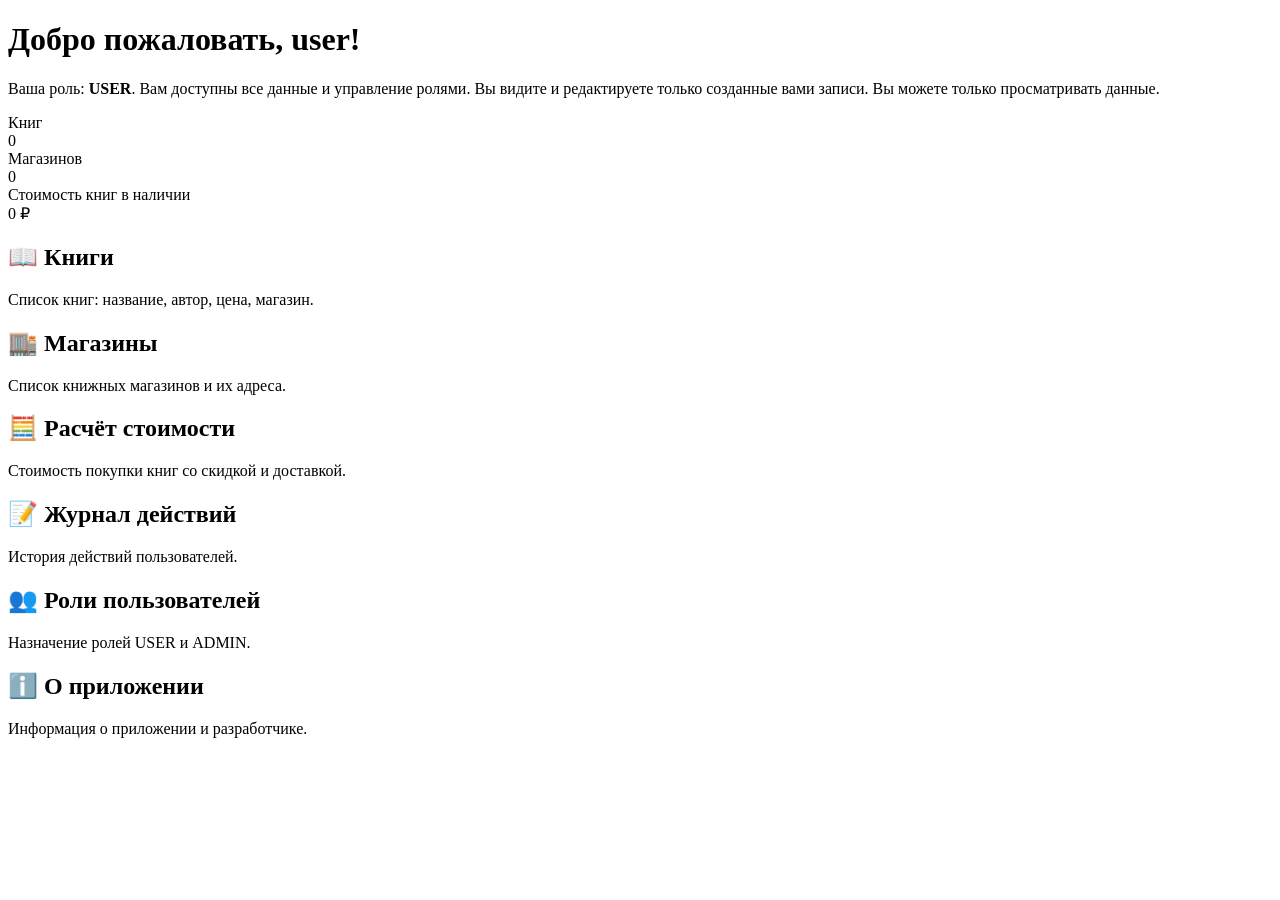
<file: src/main/resources/templates/index.html>
<!DOCTYPE html>
<html lang="ru" xmlns:th="http://www.thymeleaf.org">
<head th:replace="~{fragments/layout :: head('Главная')}"></head>
<body>
<nav th:replace="~{fragments/layout :: navbar}"></nav>

<main class="container">
    <h1 class="h3">Добро пожаловать, <span th:text="${user.username}">user</span>!</h1>
    <p class="text-muted">
        Ваша роль: <b th:text="${user.role}">USER</b>.
        <span th:switch="${user.role.name()}">
            <span th:case="'ADMIN'">Вам доступны все данные и управление ролями.</span>
            <span th:case="'USER'">Вы видите и редактируете только созданные вами записи.</span>
            <span th:case="*">Вы можете только просматривать данные.</span>
        </span>
    </p>

    <!-- Краткая статистика -->
    <div class="row g-3 mb-4">
        <div class="col-md-4">
            <div class="card shadow-sm">
                <div class="card-body">
                    <div class="text-muted">Книг</div>
                    <div class="stat-value" th:text="${bookCount}">0</div>
                </div>
            </div>
        </div>
        <div class="col-md-4">
            <div class="card shadow-sm">
                <div class="card-body">
                    <div class="text-muted">Магазинов</div>
                    <div class="stat-value" th:text="${storeCount}">0</div>
                </div>
            </div>
        </div>
        <div class="col-md-4">
            <div class="card shadow-sm">
                <div class="card-body">
                    <div class="text-muted">Стоимость книг в наличии</div>
                    <div class="stat-value"
                         th:text="${#numbers.formatDecimal(totalValue, 1, 'WHITESPACE', 2, 'COMMA')} + ' ₽'">0 ₽</div>
                </div>
            </div>
        </div>
    </div>

    <!-- Разделы приложения -->
    <div class="row g-3">
        <div class="col-md-4">
            <a th:href="@{/books}" class="card shadow-sm text-decoration-none h-100">
                <div class="card-body">
                    <h2 class="h5">📖 Книги</h2>
                    <p class="text-muted mb-0">Список книг: название, автор, цена, магазин.</p>
                </div>
            </a>
        </div>
        <div class="col-md-4">
            <a th:href="@{/stores}" class="card shadow-sm text-decoration-none h-100">
                <div class="card-body">
                    <h2 class="h5">🏬 Магазины</h2>
                    <p class="text-muted mb-0">Список книжных магазинов и их адреса.</p>
                </div>
            </a>
        </div>
        <div class="col-md-4">
            <a th:href="@{/calculator}" class="card shadow-sm text-decoration-none h-100">
                <div class="card-body">
                    <h2 class="h5">🧮 Расчёт стоимости</h2>
                    <p class="text-muted mb-0">Стоимость покупки книг со скидкой и доставкой.</p>
                </div>
            </a>
        </div>
        <div class="col-md-4">
            <a th:href="@{/logs}" class="card shadow-sm text-decoration-none h-100">
                <div class="card-body">
                    <h2 class="h5">📝 Журнал действий</h2>
                    <p class="text-muted mb-0">История действий пользователей.</p>
                </div>
            </a>
        </div>
        <div class="col-md-4" th:if="${user.role.name() == 'ADMIN'}">
            <a th:href="@{/admin/users}" class="card shadow-sm text-decoration-none h-100">
                <div class="card-body">
                    <h2 class="h5">👥 Роли пользователей</h2>
                    <p class="text-muted mb-0">Назначение ролей USER и ADMIN.</p>
                </div>
            </a>
        </div>
        <div class="col-md-4">
            <a th:href="@{/about}" class="card shadow-sm text-decoration-none h-100">
                <div class="card-body">
                    <h2 class="h5">ℹ️ О приложении</h2>
                    <p class="text-muted mb-0">Информация о приложении и разработчике.</p>
                </div>
            </a>
        </div>
    </div>
</main>

<footer th:replace="~{fragments/layout :: footer}"></footer>
</body>
</html>
</file>
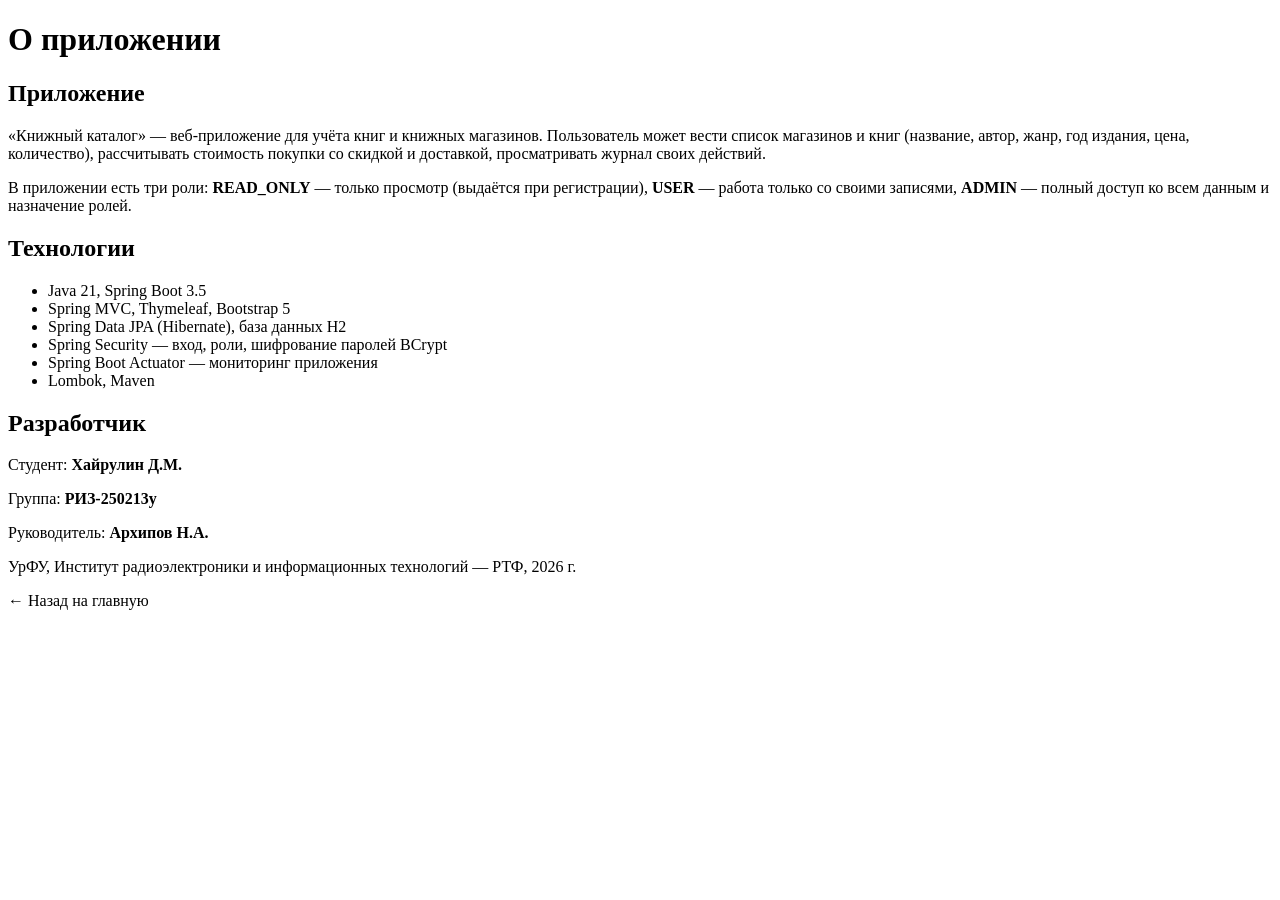
<file: src/main/resources/templates/about.html>
<!DOCTYPE html>
<html lang="ru" xmlns:th="http://www.thymeleaf.org">
<head th:replace="~{fragments/layout :: head('О приложении')}"></head>
<body>
<nav th:replace="~{fragments/layout :: navbar}"></nav>

<main class="container">
    <div class="card shadow-sm">
        <div class="card-body p-4">
            <h1 class="h3 mb-3">О приложении</h1>

            <h2 class="h5">Приложение</h2>
            <p>
                «Книжный каталог» — веб-приложение для учёта книг и книжных магазинов.
                Пользователь может вести список магазинов и книг (название, автор, жанр, год издания,
                цена, количество), рассчитывать стоимость покупки со скидкой и доставкой,
                просматривать журнал своих действий.
            </p>
            <p>
                В приложении есть три роли: <b>READ_ONLY</b> — только просмотр (выдаётся при регистрации),
                <b>USER</b> — работа только со своими записями, <b>ADMIN</b> — полный доступ ко всем данным
                и назначение ролей.
            </p>

            <h2 class="h5">Технологии</h2>
            <ul>
                <li>Java 21, Spring Boot 3.5</li>
                <li>Spring MVC, Thymeleaf, Bootstrap 5</li>
                <li>Spring Data JPA (Hibernate), база данных H2</li>
                <li>Spring Security — вход, роли, шифрование паролей BCrypt</li>
                <li>Spring Boot Actuator — мониторинг приложения</li>
                <li>Lombok, Maven</li>
            </ul>

            <h2 class="h5">Разработчик</h2>
            <p class="mb-1">Студент: <b>Хайрулин Д.М.</b></p>
            <p class="mb-1">Группа: <b>РИЗ-250213у</b></p>
            <p class="mb-1">Руководитель: <b>Архипов Н.А.</b></p>
            <p>УрФУ, Институт радиоэлектроники и информационных технологий — РТФ, 2026 г.</p>

            <a th:href="@{/}" class="btn btn-secondary">← Назад на главную</a>
        </div>
    </div>
</main>

<footer th:replace="~{fragments/layout :: footer}"></footer>
</body>
</html>
</file>
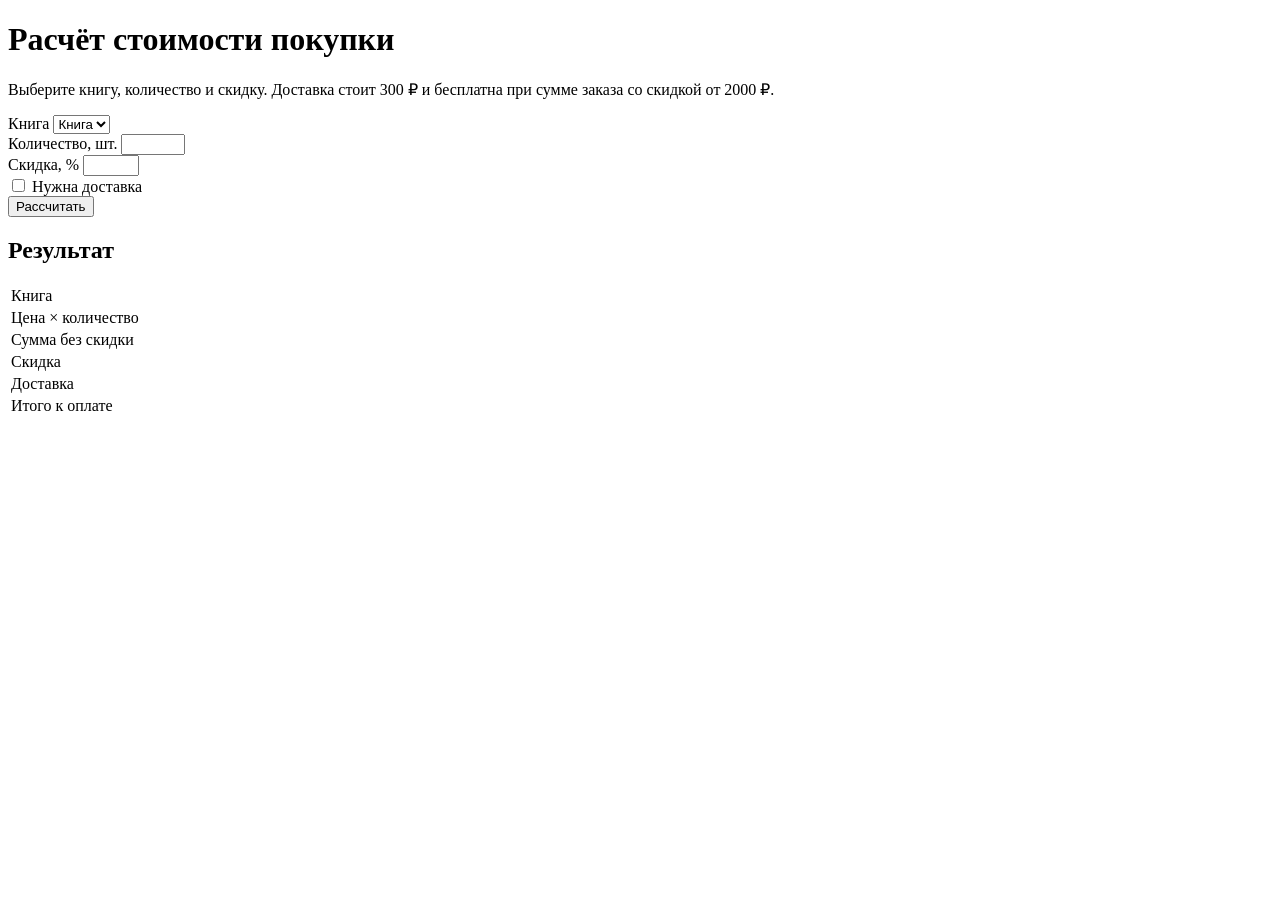
<file: src/main/resources/templates/calculator.html>
<!DOCTYPE html>
<html lang="ru" xmlns:th="http://www.thymeleaf.org">
<head th:replace="~{fragments/layout :: head('Расчёт стоимости')}"></head>
<body>
<nav th:replace="~{fragments/layout :: navbar}"></nav>

<main class="container" style="max-width: 900px">
    <h1 class="h3 mb-3">Расчёт стоимости покупки</h1>
    <p class="text-muted">
        Выберите книгу, количество и скидку. Доставка стоит 300 ₽ и бесплатна при сумме заказа
        со скидкой от 2000 ₽.
    </p>

    <div th:if="${error}" class="alert alert-danger" th:text="${error}"></div>

    <div class="row g-4">
        <div class="col-md-6">
            <div class="card shadow-sm">
                <div class="card-body p-4">
                    <form th:action="@{/calculator}" method="post">
                        <div class="mb-3">
                            <label for="bookId" class="form-label">Книга</label>
                            <select id="bookId" name="bookId" class="form-select" required>
                                <option th:each="b : ${books}" th:value="${b.id}"
                                        th:selected="${b.id == bookId}"
                                        th:text="${b.title} + ' — ' + ${#numbers.formatDecimal(b.price, 1, 'WHITESPACE', 2, 'COMMA')} + ' ₽'">
                                    Книга
                                </option>
                            </select>
                        </div>
                        <div class="mb-3">
                            <label for="quantity" class="form-label">Количество, шт.</label>
                            <input type="number" id="quantity" name="quantity" class="form-control"
                                   min="1" max="1000" required th:value="${quantity ?: 1}">
                        </div>
                        <div class="mb-3">
                            <label for="discount" class="form-label">Скидка, %</label>
                            <input type="number" id="discount" name="discount" class="form-control"
                                   min="0" max="100" required th:value="${discount ?: 0}">
                        </div>
                        <div class="form-check mb-4">
                            <input type="checkbox" id="delivery" name="delivery" value="true" class="form-check-input"
                                   th:checked="${delivery}">
                            <label for="delivery" class="form-check-label">Нужна доставка</label>
                        </div>
                        <button type="submit" class="btn btn-primary" th:disabled="${#lists.isEmpty(books)}">
                            Рассчитать
                        </button>
                    </form>
                </div>
            </div>
        </div>

        <div class="col-md-6" th:if="${result}">
            <div class="card shadow-sm border-success">
                <div class="card-body p-4">
                    <h2 class="h5 mb-3">Результат</h2>
                    <table class="table mb-0">
                        <tr>
                            <td>Книга</td>
                            <td class="text-end" th:text="${result.bookTitle}"></td>
                        </tr>
                        <tr>
                            <td>Цена × количество</td>
                            <td class="text-end"
                                th:text="${#numbers.formatDecimal(result.price, 1, 'WHITESPACE', 2, 'COMMA')} + ' × ' + ${result.quantity}"></td>
                        </tr>
                        <tr>
                            <td>Сумма без скидки</td>
                            <td class="text-end"
                                th:text="${#numbers.formatDecimal(result.subtotal, 1, 'WHITESPACE', 2, 'COMMA')} + ' ₽'"></td>
                        </tr>
                        <tr>
                            <td>Скидка <span th:text="${result.discountPercent} + '%'"></span></td>
                            <td class="text-end"
                                th:text="'− ' + ${#numbers.formatDecimal(result.discountSum, 1, 'WHITESPACE', 2, 'COMMA')} + ' ₽'"></td>
                        </tr>
                        <tr>
                            <td>Доставка</td>
                            <td class="text-end"
                                th:text="${#numbers.formatDecimal(result.deliveryPrice, 1, 'WHITESPACE', 2, 'COMMA')} + ' ₽'"></td>
                        </tr>
                        <tr class="table-success fw-bold">
                            <td>Итого к оплате</td>
                            <td class="text-end"
                                th:text="${#numbers.formatDecimal(result.total, 1, 'WHITESPACE', 2, 'COMMA')} + ' ₽'"></td>
                        </tr>
                    </table>
                </div>
            </div>
        </div>
    </div>
</main>

<footer th:replace="~{fragments/layout :: footer}"></footer>
</body>
</html>
</file>
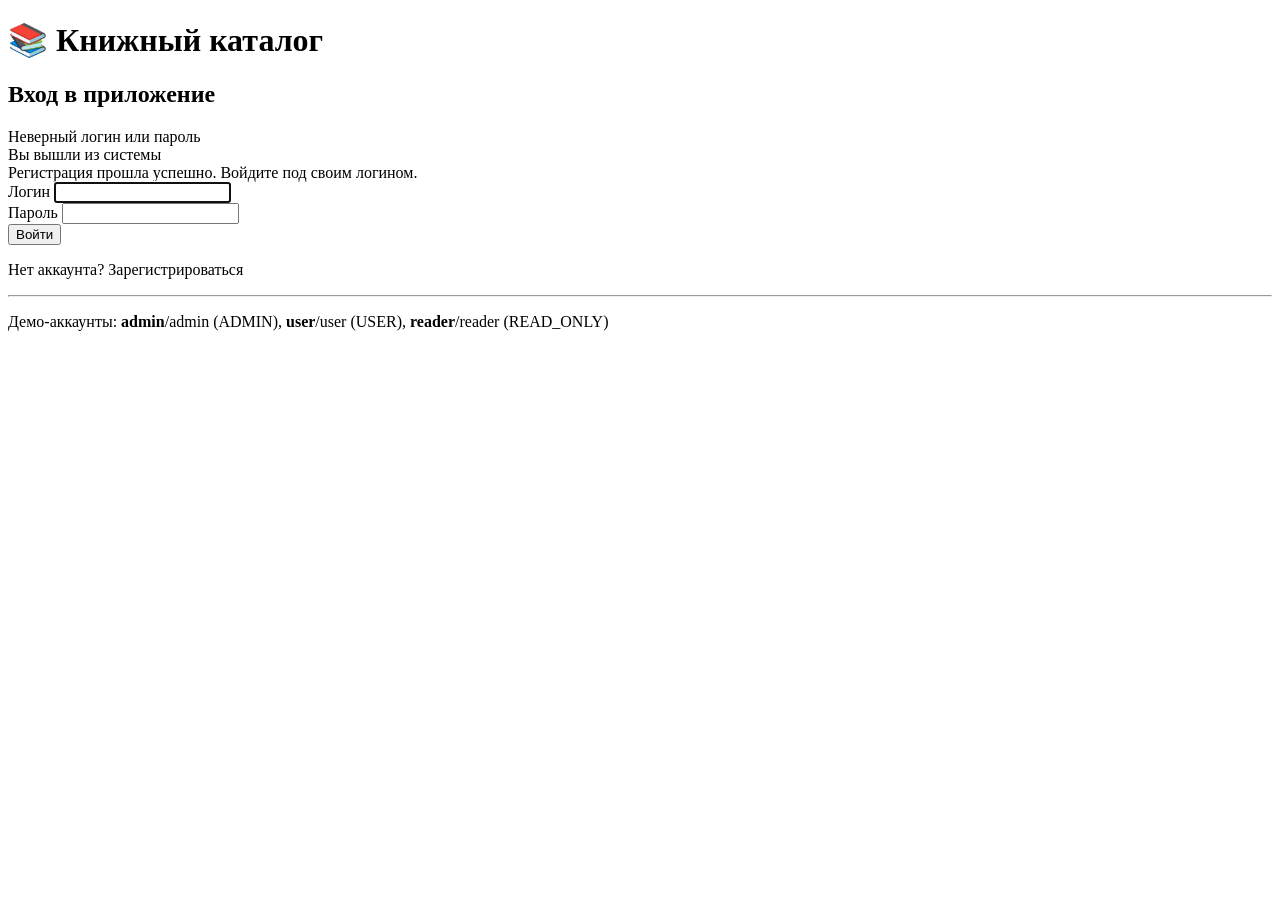
<file: src/main/resources/templates/login.html>
<!DOCTYPE html>
<html lang="ru" xmlns:th="http://www.thymeleaf.org">
<head th:replace="~{fragments/layout :: head('Вход')}"></head>
<body>
<main class="container">
    <div class="card shadow-sm auth-card">
        <div class="card-body p-4">
            <h1 class="h3 mb-3 text-center">📚 Книжный каталог</h1>
            <h2 class="h5 mb-3 text-center text-muted">Вход в приложение</h2>

            <!-- Сообщения, которые Spring Security передаёт через параметры адреса -->
            <div th:if="${param.error}" class="alert alert-danger">Неверный логин или пароль</div>
            <div th:if="${param.logout}" class="alert alert-info">Вы вышли из системы</div>
            <div th:if="${param.registered}" class="alert alert-success">
                Регистрация прошла успешно. Войдите под своим логином.
            </div>

            <form th:action="@{/login}" method="post">
                <div class="mb-3">
                    <label for="username" class="form-label">Логин</label>
                    <input type="text" id="username" name="username" class="form-control" required autofocus>
                </div>
                <div class="mb-3">
                    <label for="password" class="form-label">Пароль</label>
                    <input type="password" id="password" name="password" class="form-control" required>
                </div>
                <button type="submit" class="btn btn-primary w-100">Войти</button>
            </form>

            <p class="text-center mt-3 mb-0">
                Нет аккаунта? <a th:href="@{/register}">Зарегистрироваться</a>
            </p>
            <hr>
            <p class="small text-muted mb-0">
                Демо-аккаунты: <b>admin</b>/admin (ADMIN), <b>user</b>/user (USER),
                <b>reader</b>/reader (READ_ONLY)
            </p>
        </div>
    </div>
</main>
</body>
</html>
</file>
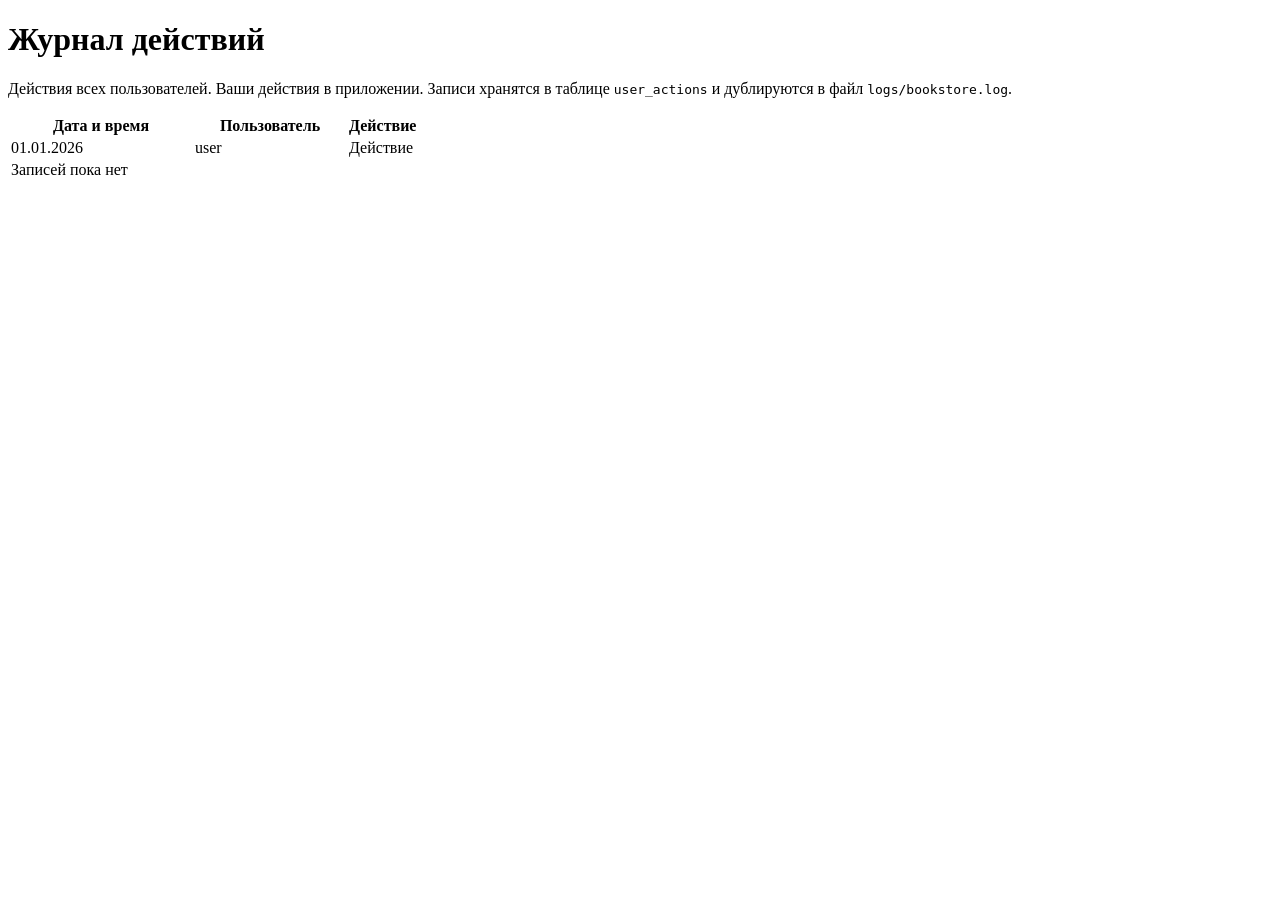
<file: src/main/resources/templates/logs.html>
<!DOCTYPE html>
<html lang="ru" xmlns:th="http://www.thymeleaf.org"
      xmlns:sec="http://www.thymeleaf.org/extras/spring-security">
<head th:replace="~{fragments/layout :: head('Журнал действий')}"></head>
<body>
<nav th:replace="~{fragments/layout :: navbar}"></nav>

<main class="container">
    <h1 class="h3 mb-1">Журнал действий</h1>
    <p class="text-muted">
        <span sec:authorize="hasRole('ADMIN')">Действия всех пользователей.</span>
        <span sec:authorize="!hasRole('ADMIN')">Ваши действия в приложении.</span>
        Записи хранятся в таблице <code>user_actions</code> и дублируются в файл <code>logs/bookstore.log</code>.
    </p>

    <div class="card shadow-sm">
        <div class="table-responsive">
            <table class="table table-sm table-hover mb-0">
                <thead class="table-light">
                <tr>
                    <th style="width: 180px">Дата и время</th>
                    <th style="width: 150px">Пользователь</th>
                    <th>Действие</th>
                </tr>
                </thead>
                <tbody>
                <tr th:each="action : ${actions}">
                    <td th:text="${#temporals.format(action.dateAction, 'dd.MM.yyyy HH:mm:ss')}">01.01.2026</td>
                    <td th:text="${action.username}">user</td>
                    <td th:text="${action.description}">Действие</td>
                </tr>
                <tr th:if="${#lists.isEmpty(actions)}">
                    <td colspan="3" class="text-center text-muted py-4">Записей пока нет</td>
                </tr>
                </tbody>
            </table>
        </div>
    </div>
</main>

<footer th:replace="~{fragments/layout :: footer}"></footer>
</body>
</html>
</file>
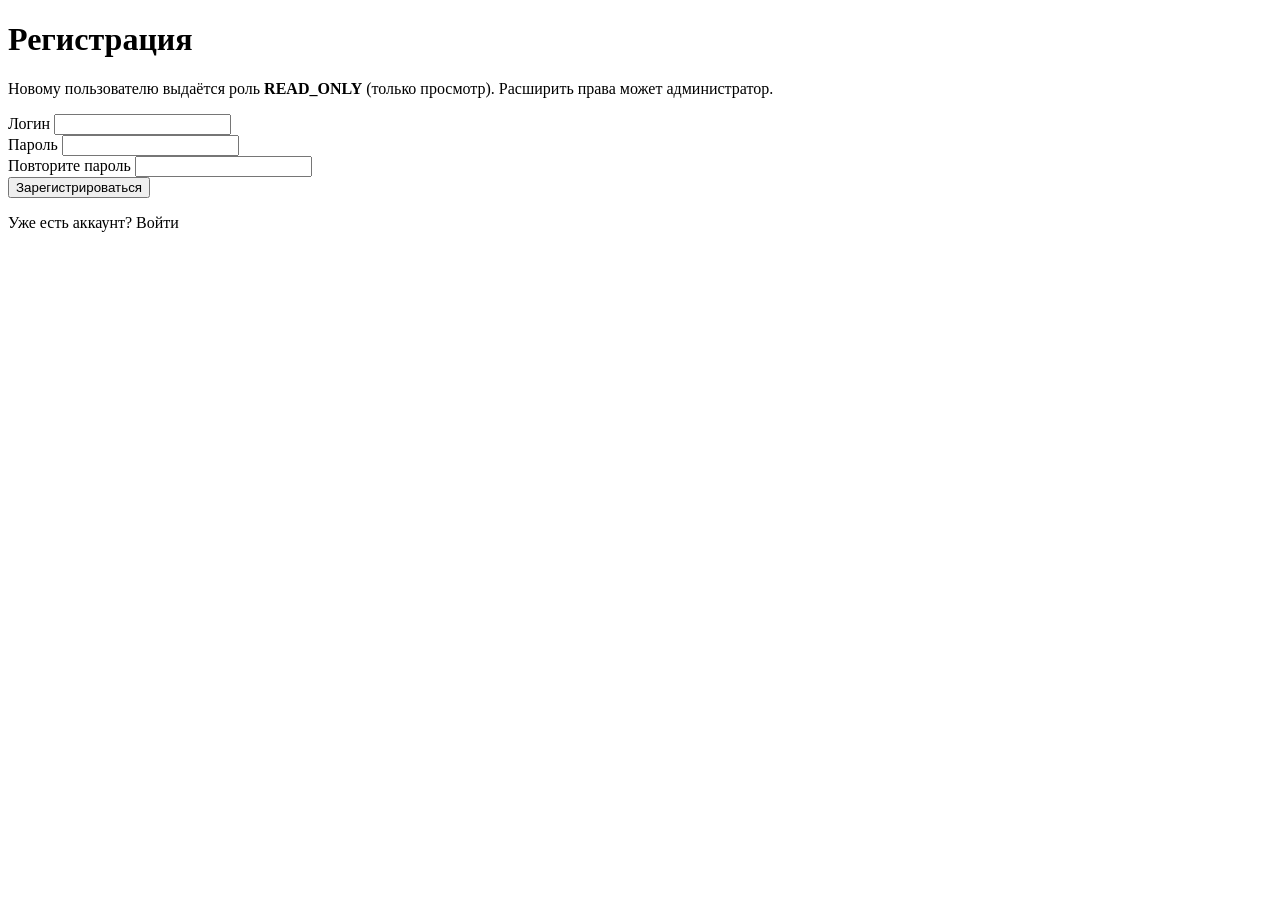
<file: src/main/resources/templates/register.html>
<!DOCTYPE html>
<html lang="ru" xmlns:th="http://www.thymeleaf.org">
<head th:replace="~{fragments/layout :: head('Регистрация')}"></head>
<body>
<main class="container">
    <div class="card shadow-sm auth-card">
        <div class="card-body p-4">
            <h1 class="h4 mb-3 text-center">Регистрация</h1>
            <p class="small text-muted">
                Новому пользователю выдаётся роль <b>READ_ONLY</b> (только просмотр).
                Расширить права может администратор.
            </p>

            <form th:action="@{/register}" th:object="${form}" method="post" novalidate>
                <div class="mb-3">
                    <label for="username" class="form-label">Логин</label>
                    <input type="text" th:field="*{username}" class="form-control"
                           th:classappend="${#fields.hasErrors('username')} ? 'is-invalid'">
                    <div class="invalid-feedback" th:errors="*{username}"></div>
                </div>
                <div class="mb-3">
                    <label for="password" class="form-label">Пароль</label>
                    <input type="password" th:field="*{password}" class="form-control"
                           th:classappend="${#fields.hasErrors('password')} ? 'is-invalid'">
                    <div class="invalid-feedback" th:errors="*{password}"></div>
                </div>
                <div class="mb-3">
                    <label for="confirmPassword" class="form-label">Повторите пароль</label>
                    <input type="password" th:field="*{confirmPassword}" class="form-control"
                           th:classappend="${#fields.hasErrors('confirmPassword')} ? 'is-invalid'">
                    <div class="invalid-feedback" th:errors="*{confirmPassword}"></div>
                </div>
                <button type="submit" class="btn btn-success w-100">Зарегистрироваться</button>
            </form>

            <p class="text-center mt-3 mb-0">
                Уже есть аккаунт? <a th:href="@{/login}">Войти</a>
            </p>
        </div>
    </div>
</main>
</body>
</html>
</file>
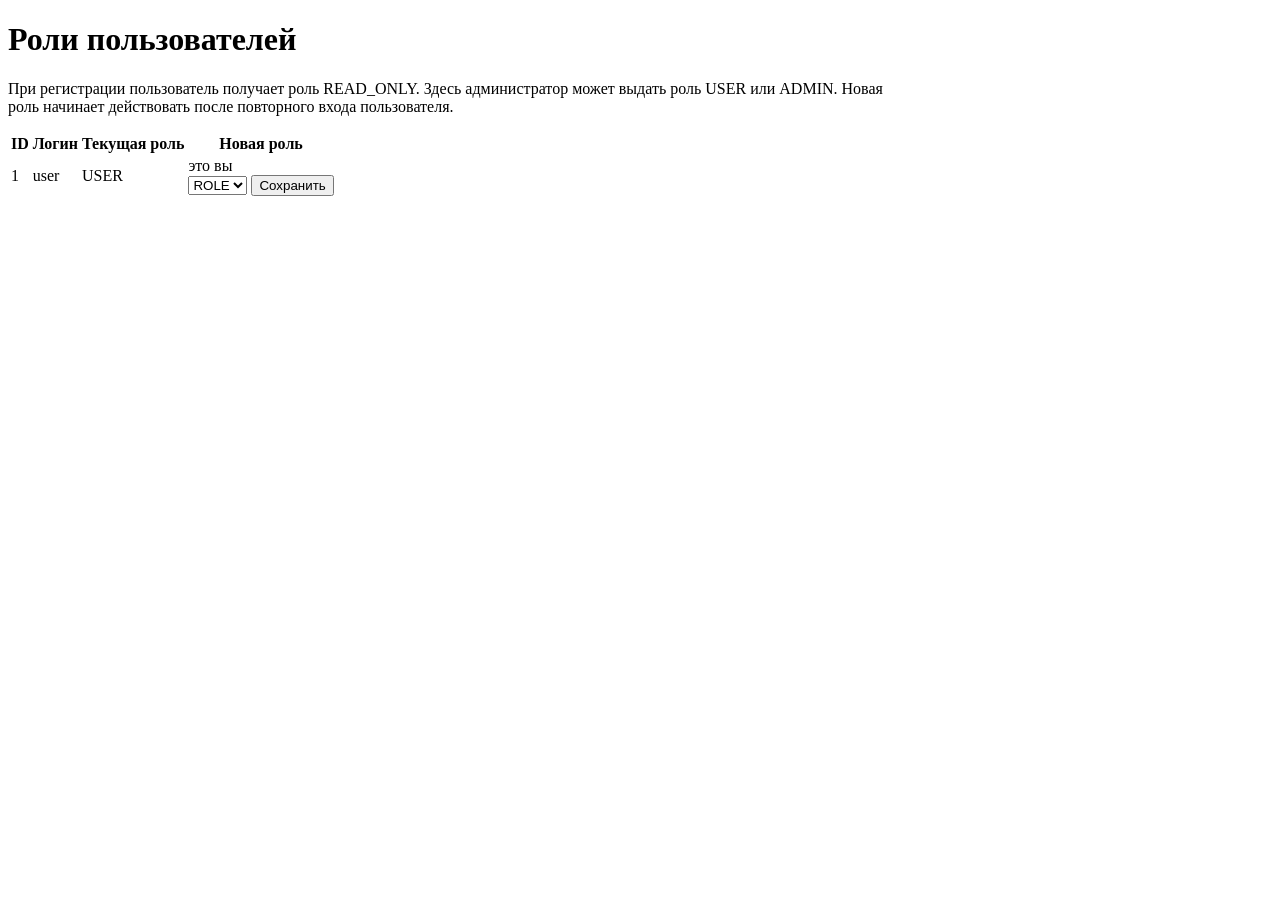
<file: src/main/resources/templates/admin/users.html>
<!DOCTYPE html>
<html lang="ru" xmlns:th="http://www.thymeleaf.org">
<head th:replace="~{fragments/layout :: head('Роли пользователей')}"></head>
<body>
<nav th:replace="~{fragments/layout :: navbar}"></nav>

<main class="container" style="max-width: 900px">
    <h1 class="h3 mb-1">Роли пользователей</h1>
    <p class="text-muted">
        При регистрации пользователь получает роль READ_ONLY. Здесь администратор может выдать роль
        USER или ADMIN. Новая роль начинает действовать после повторного входа пользователя.
    </p>

    <div th:if="${message}" class="alert alert-success" th:text="${message}"></div>
    <div th:if="${error}" class="alert alert-danger" th:text="${error}"></div>

    <div class="card shadow-sm">
        <table class="table table-hover mb-0">
            <thead class="table-light">
            <tr>
                <th>ID</th>
                <th>Логин</th>
                <th>Текущая роль</th>
                <th>Новая роль</th>
            </tr>
            </thead>
            <tbody>
            <tr th:each="u : ${users}">
                <td th:text="${u.id}">1</td>
                <td th:text="${u.username}">user</td>
                <td>
                    <span class="badge"
                          th:classappend="${u.role.name() == 'ADMIN'} ? 'bg-danger' : (${u.role.name() == 'USER'} ? 'bg-primary' : 'bg-secondary')"
                          th:text="${u.role}">USER</span>
                </td>
                <td>
                    <span th:if="${u.id == currentUser.id}" class="text-muted small">это вы</span>
                    <form th:unless="${u.id == currentUser.id}"
                          th:action="@{/admin/users/{id}/role(id=${u.id})}" method="post"
                          class="d-flex gap-2">
                        <select name="role" class="form-select form-select-sm" style="max-width: 160px">
                            <option th:each="r : ${roles}" th:value="${r}" th:text="${r}"
                                    th:selected="${r == u.role}">ROLE</option>
                        </select>
                        <button type="submit" class="btn btn-sm btn-primary">Сохранить</button>
                    </form>
                </td>
            </tr>
            </tbody>
        </table>
    </div>
</main>

<footer th:replace="~{fragments/layout :: footer}"></footer>
</body>
</html>
</file>
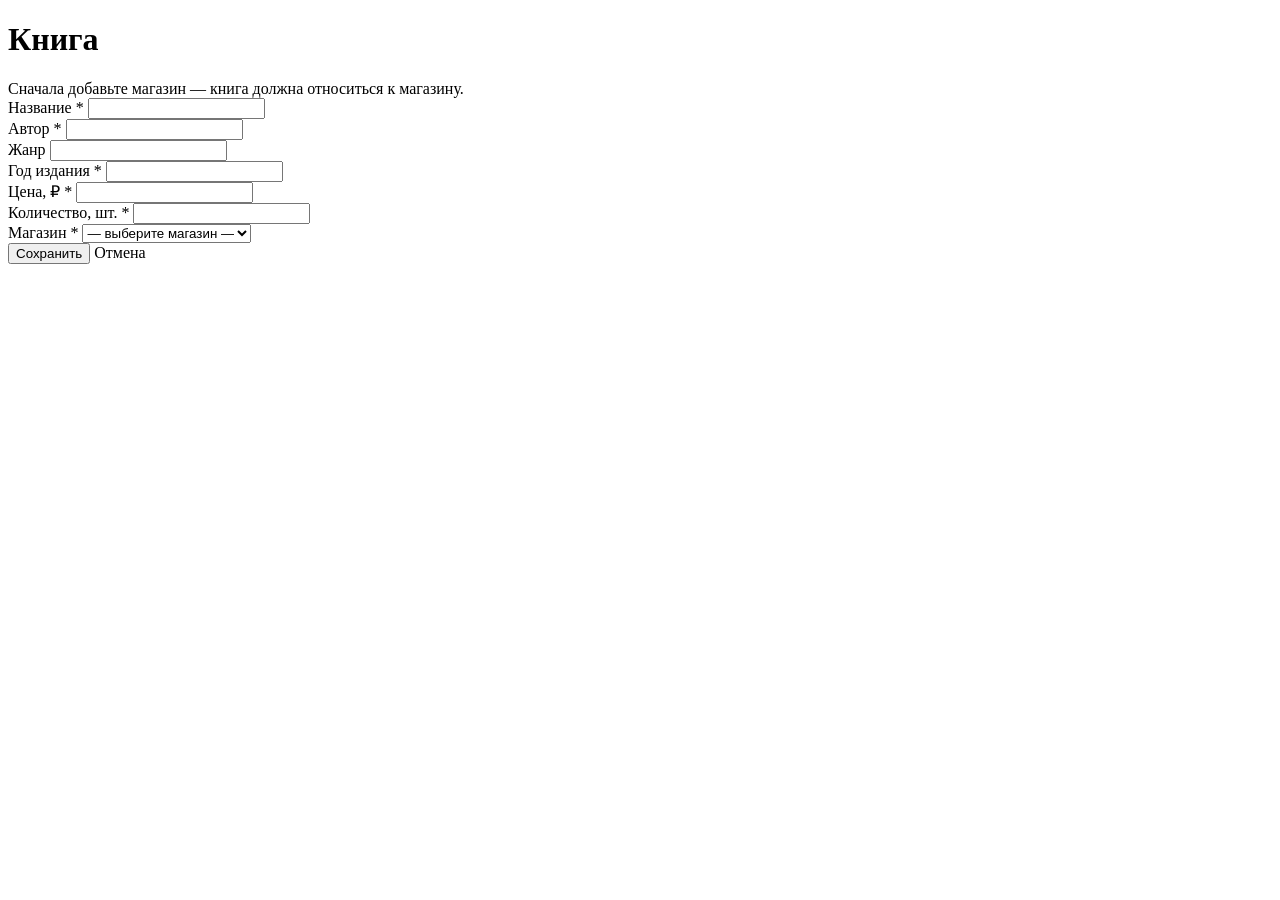
<file: src/main/resources/templates/books/form.html>
<!DOCTYPE html>
<html lang="ru" xmlns:th="http://www.thymeleaf.org">
<head th:replace="~{fragments/layout :: head('Книга')}"></head>
<body>
<nav th:replace="~{fragments/layout :: navbar}"></nav>

<main class="container" style="max-width: 720px">
    <h1 class="h3 mb-3" th:text="${book.id == null} ? 'Новая книга' : 'Изменение книги'">Книга</h1>

    <div th:if="${#lists.isEmpty(stores)}" class="alert alert-warning">
        Сначала <a th:href="@{/stores/new}">добавьте магазин</a> — книга должна относиться к магазину.
    </div>

    <div class="card shadow-sm">
        <div class="card-body p-4">
            <!-- th:object связывает форму с объектом book, th:field - поле формы с полем объекта -->
            <form th:action="@{/books/save}" th:object="${book}" method="post" novalidate>
                <input type="hidden" th:field="*{id}">

                <div class="mb-3">
                    <label for="title" class="form-label">Название *</label>
                    <input type="text" th:field="*{title}" class="form-control"
                           th:classappend="${#fields.hasErrors('title')} ? 'is-invalid'">
                    <div class="invalid-feedback" th:errors="*{title}"></div>
                </div>

                <div class="mb-3">
                    <label for="author" class="form-label">Автор *</label>
                    <input type="text" th:field="*{author}" class="form-control"
                           th:classappend="${#fields.hasErrors('author')} ? 'is-invalid'">
                    <div class="invalid-feedback" th:errors="*{author}"></div>
                </div>

                <div class="row">
                    <div class="col-md-6 mb-3">
                        <label for="genre" class="form-label">Жанр</label>
                        <input type="text" th:field="*{genre}" class="form-control"
                               th:classappend="${#fields.hasErrors('genre')} ? 'is-invalid'">
                        <div class="invalid-feedback" th:errors="*{genre}"></div>
                    </div>
                    <div class="col-md-6 mb-3">
                        <label for="publishYear" class="form-label">Год издания *</label>
                        <input type="number" th:field="*{publishYear}" class="form-control"
                               th:classappend="${#fields.hasErrors('publishYear')} ? 'is-invalid'">
                        <div class="invalid-feedback" th:errors="*{publishYear}"></div>
                    </div>
                </div>

                <div class="row">
                    <div class="col-md-6 mb-3">
                        <label for="price" class="form-label">Цена, ₽ *</label>
                        <input type="number" step="0.01" th:field="*{price}" class="form-control"
                               th:classappend="${#fields.hasErrors('price')} ? 'is-invalid'">
                        <div class="invalid-feedback" th:errors="*{price}"></div>
                    </div>
                    <div class="col-md-6 mb-3">
                        <label for="quantity" class="form-label">Количество, шт. *</label>
                        <input type="number" th:field="*{quantity}" class="form-control"
                               th:classappend="${#fields.hasErrors('quantity')} ? 'is-invalid'">
                        <div class="invalid-feedback" th:errors="*{quantity}"></div>
                    </div>
                </div>

                <div class="mb-4">
                    <label for="store" class="form-label">Магазин *</label>
                    <!-- В запросе передаётся id магазина, Spring Data сам находит магазин в БД по id -->
                    <select th:field="*{store}" class="form-select"
                            th:classappend="${#fields.hasErrors('store')} ? 'is-invalid'">
                        <option value="">— выберите магазин —</option>
                        <option th:each="s : ${stores}" th:value="${s.id}"
                                th:text="${s.name} + ' (' + ${s.city} + ')'">Магазин</option>
                    </select>
                    <div class="invalid-feedback" th:errors="*{store}"></div>
                </div>

                <button type="submit" class="btn btn-primary">Сохранить</button>
                <a th:href="@{/books}" class="btn btn-secondary">Отмена</a>
            </form>
        </div>
    </div>
</main>

<footer th:replace="~{fragments/layout :: footer}"></footer>
</body>
</html>
</file>
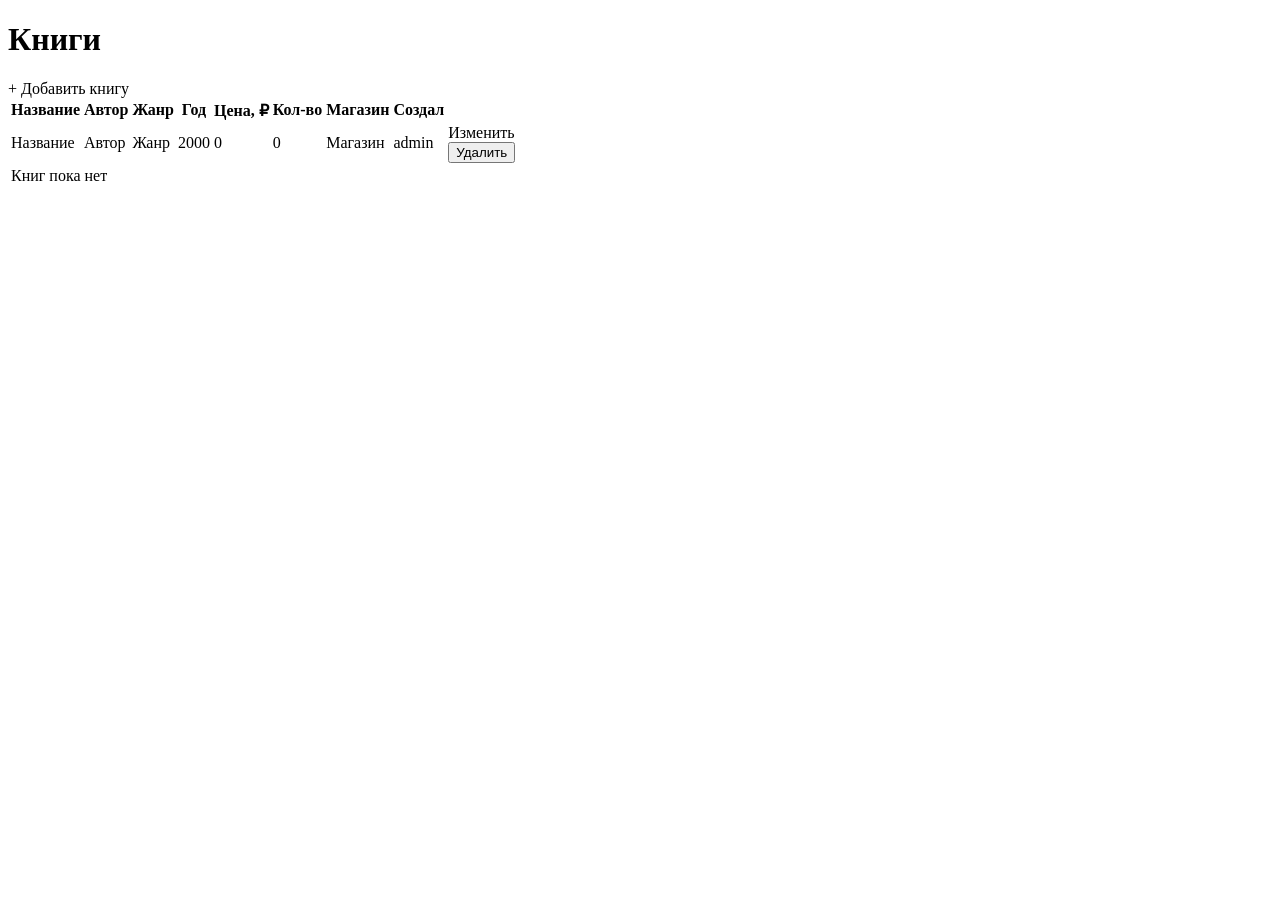
<file: src/main/resources/templates/books/list.html>
<!DOCTYPE html>
<html lang="ru" xmlns:th="http://www.thymeleaf.org"
      xmlns:sec="http://www.thymeleaf.org/extras/spring-security">
<head th:replace="~{fragments/layout :: head('Книги')}"></head>
<body>
<nav th:replace="~{fragments/layout :: navbar}"></nav>

<main class="container">
    <div class="d-flex justify-content-between align-items-center mb-3">
        <h1 class="h3 mb-0">Книги</h1>
        <!-- Кнопка видна только тем, кто может добавлять записи -->
        <a sec:authorize="hasAnyRole('USER', 'ADMIN')" th:href="@{/books/new}" class="btn btn-success">
            + Добавить книгу
        </a>
    </div>

    <div th:if="${message}" class="alert alert-success" th:text="${message}"></div>
    <div th:if="${error}" class="alert alert-danger" th:text="${error}"></div>

    <div class="card shadow-sm">
        <div class="table-responsive">
            <table class="table table-hover mb-0">
                <thead class="table-light">
                <tr>
                    <th>Название</th>
                    <th>Автор</th>
                    <th>Жанр</th>
                    <th>Год</th>
                    <th class="text-end text-nowrap">Цена, ₽</th>
                    <th class="text-end text-nowrap">Кол-во</th>
                    <th>Магазин</th>
                    <th>Создал</th>
                    <th sec:authorize="hasAnyRole('USER', 'ADMIN')"></th>
                </tr>
                </thead>
                <tbody>
                <tr th:each="book : ${books}">
                    <td th:text="${book.title}">Название</td>
                    <td th:text="${book.author}">Автор</td>
                    <td th:text="${book.genre}">Жанр</td>
                    <td th:text="${book.publishYear}">2000</td>
                    <td class="text-end text-nowrap"
                        th:text="${#numbers.formatDecimal(book.price, 1, 'WHITESPACE', 2, 'COMMA')}">0</td>
                    <td class="text-end" th:text="${book.quantity}">0</td>
                    <td th:text="${book.store.name}">Магазин</td>
                    <td th:text="${book.owner?.username}">admin</td>
                    <td sec:authorize="hasAnyRole('USER', 'ADMIN')" class="actions text-end">
                        <a th:href="@{/books/{id}/edit(id=${book.id})}" class="btn btn-sm btn-outline-primary">Изменить</a>
                        <form th:action="@{/books/{id}/delete(id=${book.id})}" method="post" class="d-inline"
                              onsubmit="return confirm('Удалить книгу?');">
                            <button type="submit" class="btn btn-sm btn-outline-danger">Удалить</button>
                        </form>
                    </td>
                </tr>
                <tr th:if="${#lists.isEmpty(books)}">
                    <td colspan="9" class="text-center text-muted py-4">Книг пока нет</td>
                </tr>
                </tbody>
            </table>
        </div>
    </div>
</main>

<footer th:replace="~{fragments/layout :: footer}"></footer>
</body>
</html>
</file>
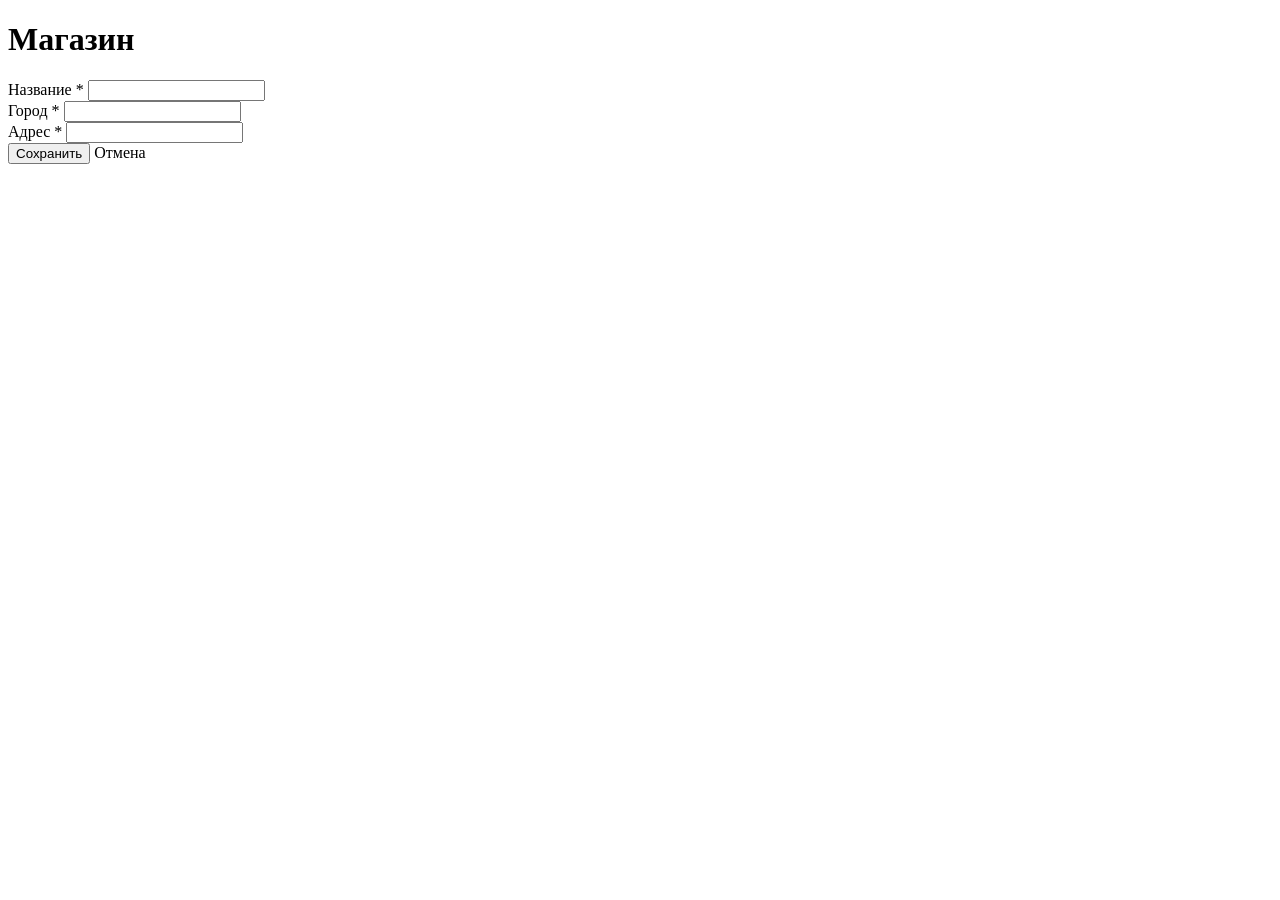
<file: src/main/resources/templates/stores/form.html>
<!DOCTYPE html>
<html lang="ru" xmlns:th="http://www.thymeleaf.org">
<head th:replace="~{fragments/layout :: head('Магазин')}"></head>
<body>
<nav th:replace="~{fragments/layout :: navbar}"></nav>

<main class="container" style="max-width: 720px">
    <h1 class="h3 mb-3" th:text="${store.id == null} ? 'Новый магазин' : 'Изменение магазина'">Магазин</h1>

    <div class="card shadow-sm">
        <div class="card-body p-4">
            <form th:action="@{/stores/save}" th:object="${store}" method="post" novalidate>
                <input type="hidden" th:field="*{id}">

                <div class="mb-3">
                    <label for="name" class="form-label">Название *</label>
                    <input type="text" th:field="*{name}" class="form-control"
                           th:classappend="${#fields.hasErrors('name')} ? 'is-invalid'">
                    <div class="invalid-feedback" th:errors="*{name}"></div>
                </div>

                <div class="mb-3">
                    <label for="city" class="form-label">Город *</label>
                    <input type="text" th:field="*{city}" class="form-control"
                           th:classappend="${#fields.hasErrors('city')} ? 'is-invalid'">
                    <div class="invalid-feedback" th:errors="*{city}"></div>
                </div>

                <div class="mb-4">
                    <label for="address" class="form-label">Адрес *</label>
                    <input type="text" th:field="*{address}" class="form-control"
                           th:classappend="${#fields.hasErrors('address')} ? 'is-invalid'">
                    <div class="invalid-feedback" th:errors="*{address}"></div>
                </div>

                <button type="submit" class="btn btn-primary">Сохранить</button>
                <a th:href="@{/stores}" class="btn btn-secondary">Отмена</a>
            </form>
        </div>
    </div>
</main>

<footer th:replace="~{fragments/layout :: footer}"></footer>
</body>
</html>
</file>
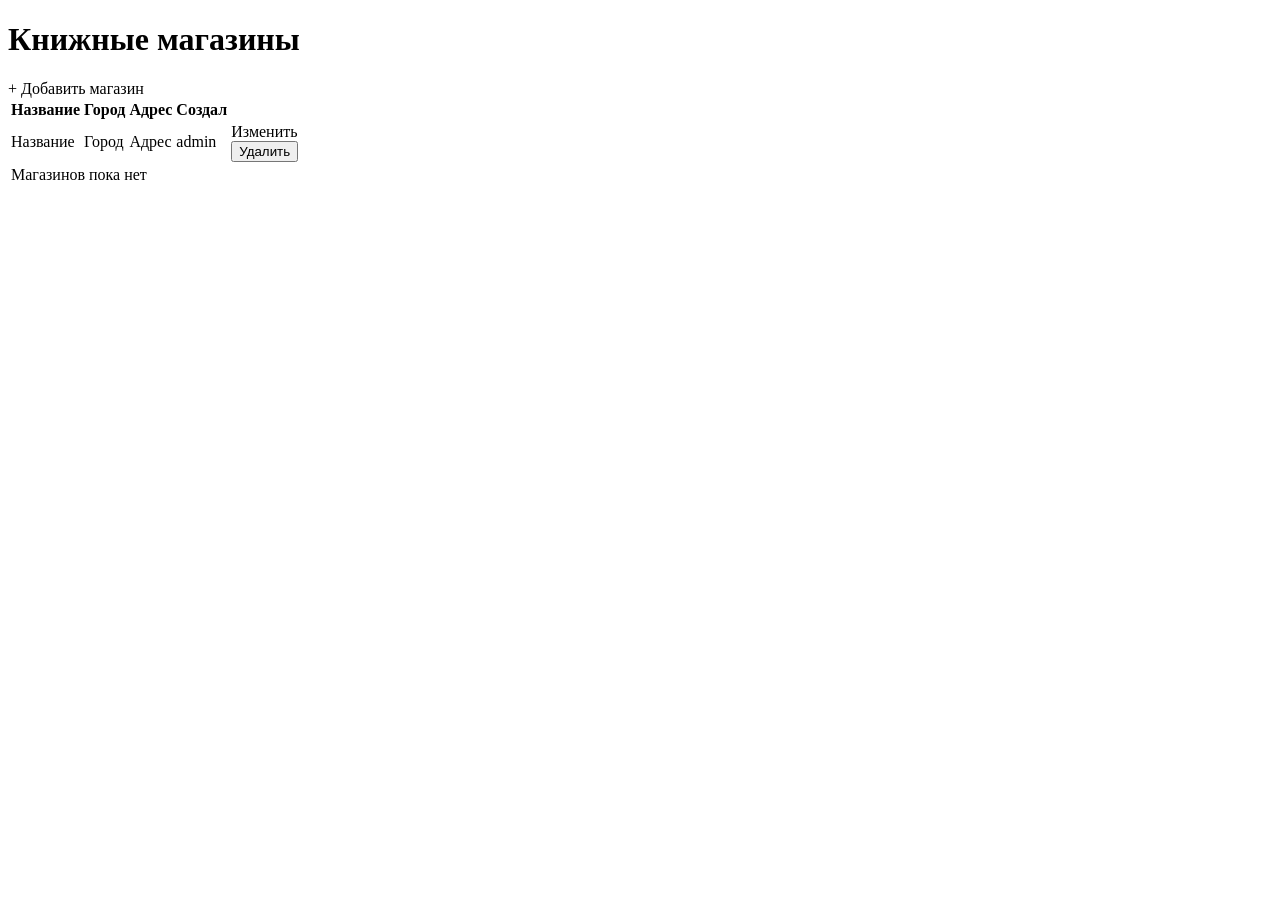
<file: src/main/resources/templates/stores/list.html>
<!DOCTYPE html>
<html lang="ru" xmlns:th="http://www.thymeleaf.org"
      xmlns:sec="http://www.thymeleaf.org/extras/spring-security">
<head th:replace="~{fragments/layout :: head('Магазины')}"></head>
<body>
<nav th:replace="~{fragments/layout :: navbar}"></nav>

<main class="container">
    <div class="d-flex justify-content-between align-items-center mb-3">
        <h1 class="h3 mb-0">Книжные магазины</h1>
        <a sec:authorize="hasAnyRole('USER', 'ADMIN')" th:href="@{/stores/new}" class="btn btn-success">
            + Добавить магазин
        </a>
    </div>

    <div th:if="${message}" class="alert alert-success" th:text="${message}"></div>
    <div th:if="${error}" class="alert alert-danger" th:text="${error}"></div>

    <div class="card shadow-sm">
        <div class="table-responsive">
            <table class="table table-hover mb-0">
                <thead class="table-light">
                <tr>
                    <th>Название</th>
                    <th>Город</th>
                    <th>Адрес</th>
                    <th>Создал</th>
                    <th sec:authorize="hasAnyRole('USER', 'ADMIN')"></th>
                </tr>
                </thead>
                <tbody>
                <tr th:each="store : ${stores}">
                    <td th:text="${store.name}">Название</td>
                    <td th:text="${store.city}">Город</td>
                    <td th:text="${store.address}">Адрес</td>
                    <td th:text="${store.owner?.username}">admin</td>
                    <td sec:authorize="hasAnyRole('USER', 'ADMIN')" class="actions text-end">
                        <a th:href="@{/stores/{id}/edit(id=${store.id})}" class="btn btn-sm btn-outline-primary">Изменить</a>
                        <form th:action="@{/stores/{id}/delete(id=${store.id})}" method="post" class="d-inline"
                              onsubmit="return confirm('Удалить магазин?');">
                            <button type="submit" class="btn btn-sm btn-outline-danger">Удалить</button>
                        </form>
                    </td>
                </tr>
                <tr th:if="${#lists.isEmpty(stores)}">
                    <td colspan="5" class="text-center text-muted py-4">Магазинов пока нет</td>
                </tr>
                </tbody>
            </table>
        </div>
    </div>
</main>

<footer th:replace="~{fragments/layout :: footer}"></footer>
</body>
</html>
</file>
